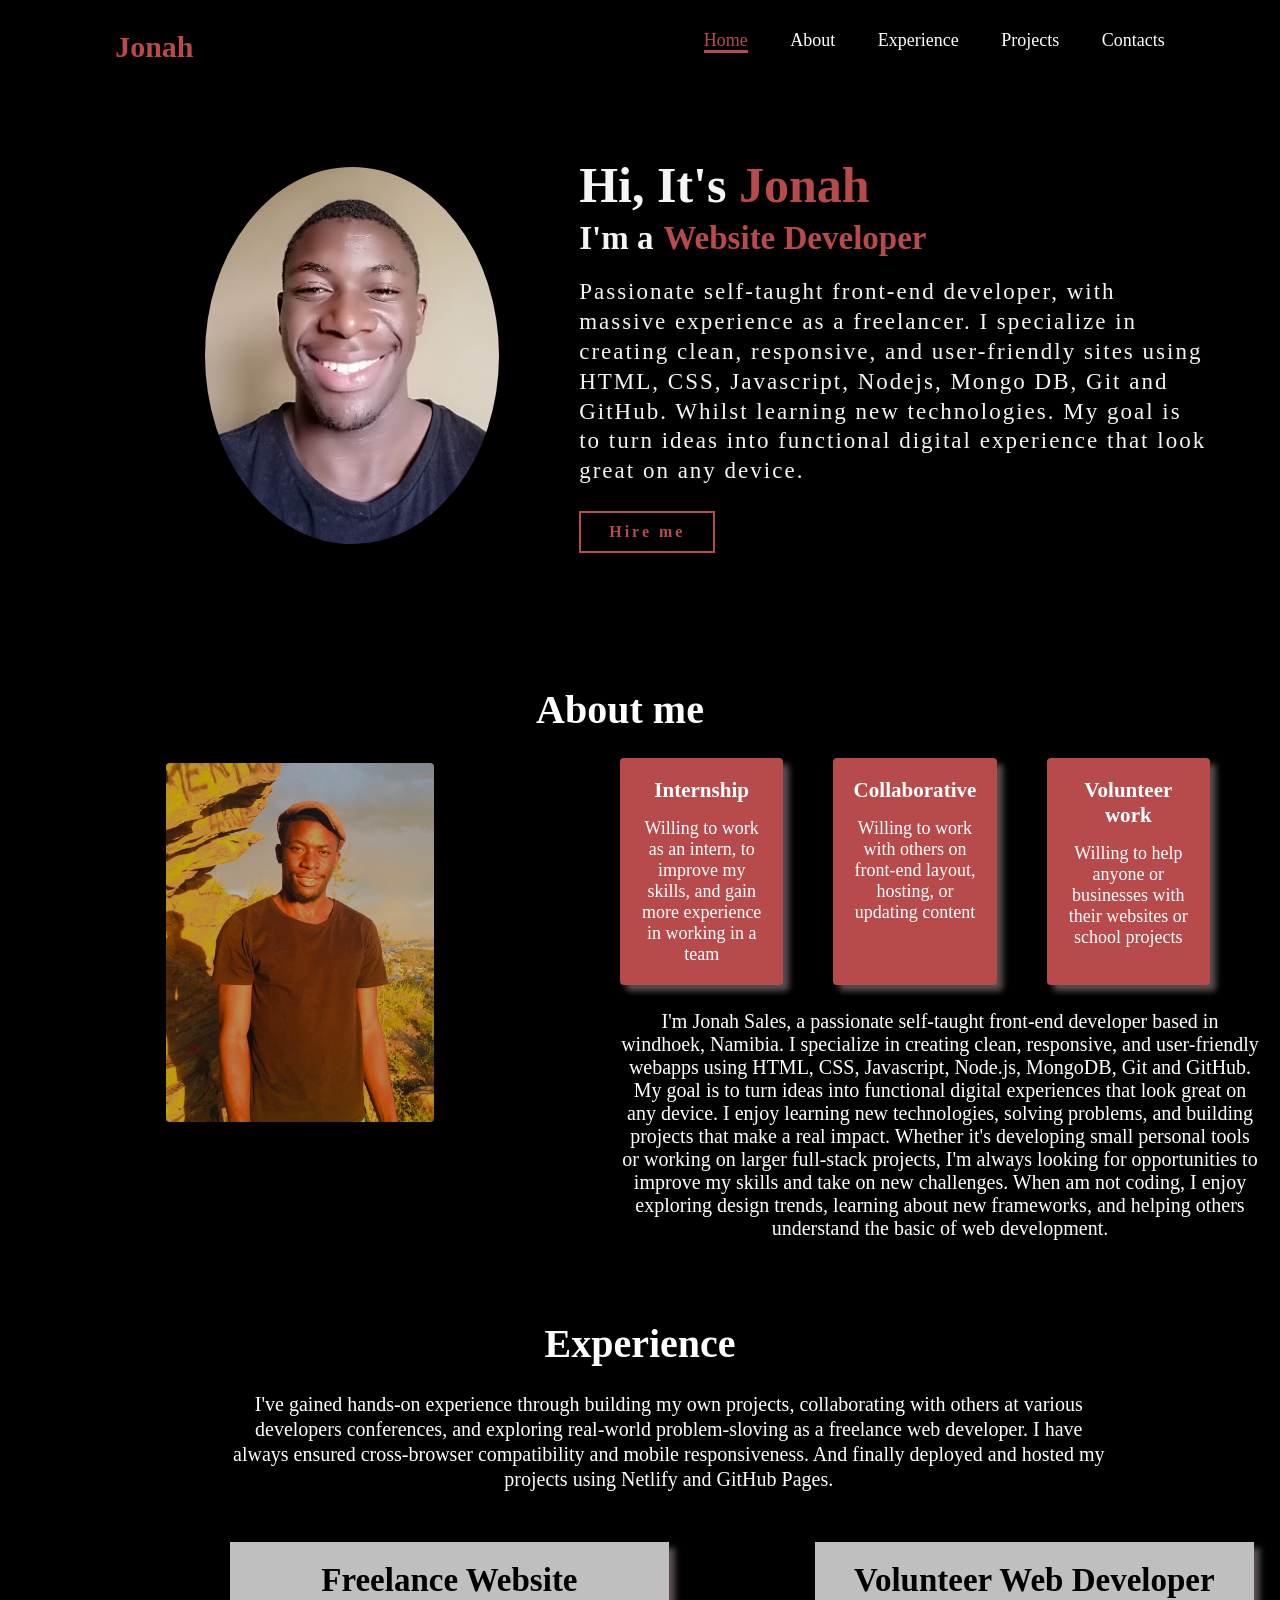
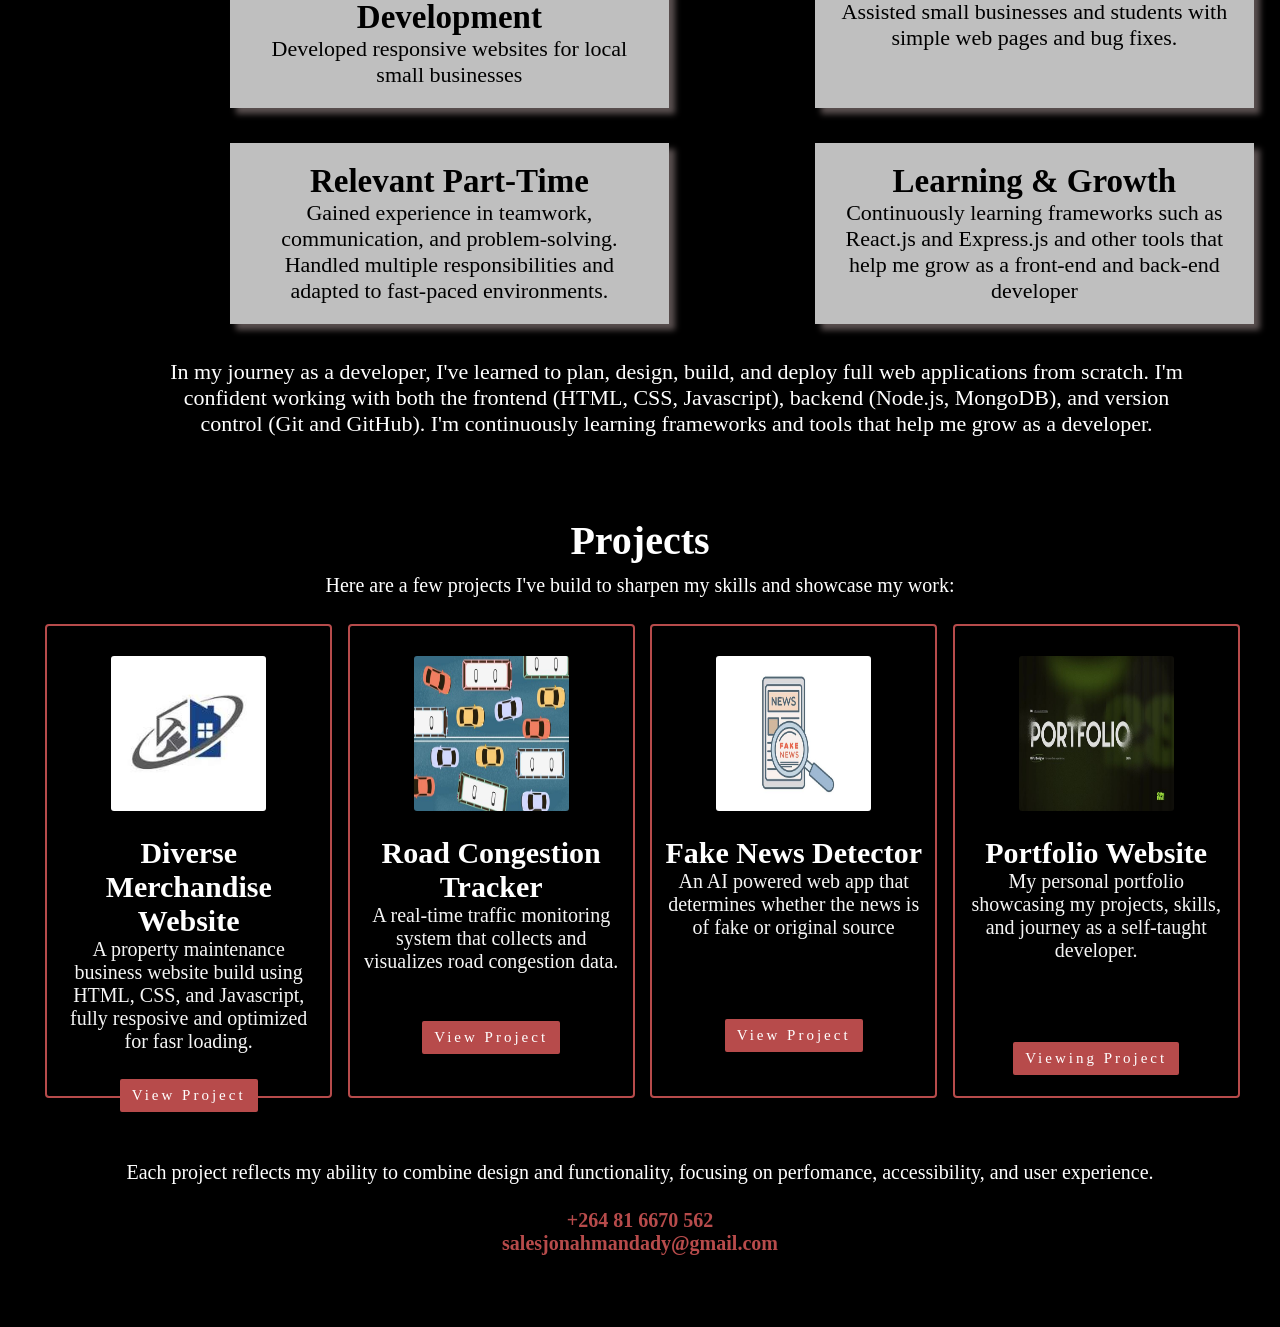
<file: index.html>
<!DOCTYPE html>
<html lang="en">
	<head>
		<meta charset="UTF-8"/>
		<meta name="viewport" content="width=device-width, initial-scale=1.0"/>
		<title>Personal Portfolio</title>
		<link rel="stylesheet" href="style.css">
		<style type="text/css"></style>
	</head>
	<body>
		 <header>
		 	<a href="#" class="logo">Jonah</a>
		 	<label>
		 		<input type="checkbox">
		 		<div class="toggle">
		 			<span class="top_line common"></span>
		 			<span class="middle_line common"></span>
		 			<span class="bottom_line common"></span>
		 		</div>
		 		<div class="slide">
		 			<ul>
		 				<li><a href="About.html">About</a></li>
		 				<li><a href="experience.html">Experience</a></li>
		 				<li><a href="projects.html">Projects</a></li>
		 				<li><a href="#">Contacts</a></li>
		 			</ul>
		 		</div>
		 	</label>
		 	<nav>
		 		<a href="index.html" class="active">Home</a>
		 		<a href="About.html">About</a>
		 		<a href="experience.html">Experience</a>
		 		<a href="projects.html">Projects</a>
		 		<a href="#">Contacts</a>
		 	</nav>
		 </header>
		
		 <section class="home">
		 	<div class="home-img">
		 		<img src="profil.jpg" alt="profile Image">
		 	</div>
		 	<div class="home-content">
		 		<h2>Hi, It's<span> Jonah </span></h2>
		 		<h4 class="typing-text"> I'm a <span style="position: absolute;"></span></h4>
		 		<p>Passionate self-taught front-end developer, with massive experience as a freelancer. I specialize in creating clean, responsive, and user-friendly sites using HTML, CSS, Javascript, Nodejs, Mongo DB, Git and GitHub. Whilst learning new technologies. My goal is to turn ideas into functional digital experience that look great on any device.</p>
		 		<div class="social-icons">
		 			<div class="git">Git</div>
		 			<div class="ig">IG</div>
		 		</div>
		 		<a href="mailto:salesjonahmandady@gmail.com" class="btn" >Hire me</a>
		 	</div>
		 </section>
		 <content>
		 	<div class="about-me">
		 		<h1>About me</h1>
		 		<div class="separator">
			 		<div class="pic">
			 			<img src="saved.jpg" alt="picture">
			 		</div>
		 			<div>
			 			<div class="extra-info">
				 		<div class="about-info">
				 			<h3>Internship</h3>
				 			<p style="margin-top:15px;">Willing to work as an intern, to improve my skills, and gain more experience in working in a team</p>
				 		</div>
				 		<div class="about-info">
				 			<h3>Collaborative</h3>
				 			<p style="margin-top:15px;">Willing to work with others on front-end layout, hosting, or updating content</p>
				 		</div>
				 		<div class="about-info">
				 			<h3>Volunteer work</h3>
				 			<p style="margin-top:15px;">Willing to help anyone or businesses with their websites or school projects</p>
				 		</div>
			 		</div>
			 		<p class="p">I'm Jonah Sales, a passionate self-taught front-end developer based in windhoek, Namibia. I specialize in creating clean, responsive, and user-friendly webapps using HTML, CSS, Javascript, Node.js, MongoDB, Git and GitHub. My goal is to turn ideas into functional digital experiences that look great on any device. I enjoy learning new technologies, solving problems, and building projects that make a real impact. Whether it's developing small personal tools or working on larger full-stack projects, I'm always looking for opportunities to improve my skills and take on new challenges. When am not coding, I enjoy exploring design trends, learning about new frameworks, and helping others understand the basic of web development.</p>
		 		</div>
		 		</div>
		 	</div>

		 	<div class="Experience-content">
		 		<div><h1>Experience</h1></div>
		 		<div class="experience-layout">
		 			<div class="experience-intro">
		 				<p>I've gained hands-on experience through building my own projects, collaborating with others at various developers conferences, and exploring real-world problem-sloving as a freelance web developer. I have always ensured cross-browser compatibility and mobile responsiveness. And finally deployed and hosted my projects using Netlify and GitHub Pages.</p>
		 			</div>
		 			<div class="experience-classes">
		 				<div class="experience-class">
		 					<h2>Freelance Website Development</h2>
		 					<p>Developed responsive websites for local small businesses</p>
		 				</div>
		 				<div class="experience-class">
		 					<h2>Volunteer Web Developer</h2>
		 					<p>Assisted small businesses and students with simple web pages and bug fixes.</p>
		 				</div>
		 				<div class="experience-class">
		 					<h2>Relevant Part-Time</h2>
		 					<p>Gained experience in teamwork, communication, and problem-solving. Handled multiple responsibilities and adapted to fast-paced environments.</p>
		 				</div>
		 				<div class="experience-class">
		 					<h2>Learning & Growth</h2>
		 					<p>Continuously learning frameworks such as React.js and Express.js and other tools that help me grow as a front-end and back-end developer</p>
		 				</div>
		 			</div>
		 			<div class="journey">
		 				<p>In my journey as a developer, I've learned to plan, design, build, and deploy full web applications from scratch. I'm confident working with both the frontend (HTML, CSS, Javascript), backend (Node.js, MongoDB), and version control (Git and GitHub). I'm continuously learning frameworks and tools that help me grow as a developer.</p>
		 			</div>
		 		</div>
		 	</div>

		 	<div class="projects">
		 		<div><h1 style="margin:10px">Projects</h1></div>
		 		<p>Here are a few projects I've build to sharpen my skills and showcase my work:</p>
		 		<div class="project-container">
		 			<div class="container">
		 				<img src="proj-4.jpeg" alt="website">
		 				<h2>Diverse Merchandise Website</h2>
		 				<a href="warm-kashata-a116df.netlify.app"> <p>A property maintenance business website build using HTML, CSS, and Javascript, fully resposive and optimized for fasr loading.</p></a>
		 				<button style="position:relative; top: 2.6rem"><a href="#">View Project</a></button>
		 			</div>
		 			<div class="container">
		 				<img src="proj-3.jpg" alt="Road-Congestion-Tracker">
		 				<h2>Road Congestion Tracker</h2><a href="https://github.com/saint-02/Road-Congestion-Tracker">
		 				<p>A real-time traffic monitoring system that collects and visualizes road congestion data.</p><a/>
		 				<button style="position:relative; top: 4.8rem"><a href="#">View Project</a></button>
		 			</div>
		 			<div class="container">
		 				<img src="proj-2.jpg" alt="website">
		 				<h2>Fake News Detector</h2>
		 				<a href="https://github.com/saint-02/Fake-News-Detector"><p>An AI powered web app that determines whether the news is of fake or original source</p></a>
		 				<button style="position:relative; top: 8rem"><a href="#">View Project</a></button>
		 			</div>
		 			<div class="container">
		 				<img src="proj-1.jpg" alt="website">
		 				<h2>Portfolio Website</h2>
		 				<a href=""><p>My personal portfolio showcasing my projects, skills, and journey as a self-taught developer.</p></a>
		 				<button style="position:relative; top: 8rem"><a href="index.html">Viewing Project</a></button>
		 			</div>
		 		</div>
		 		<div class="container-clocing">
		 			<p>Each project reflects my ability to combine design and functionality, focusing on perfomance, accessibility, and user experience.</p>
		 			<div style="color:#b74b4b; font-weight: 800; margin:25px; cursor: pointer;">
		 				<p>+264 81 6670 562</p>
		 				<p>salesjonahmandady@gmail.com</p>
		 			</div>
		 		</div>
		 		
		 	</div>
		 </content>
	</body>
</html>
</file>
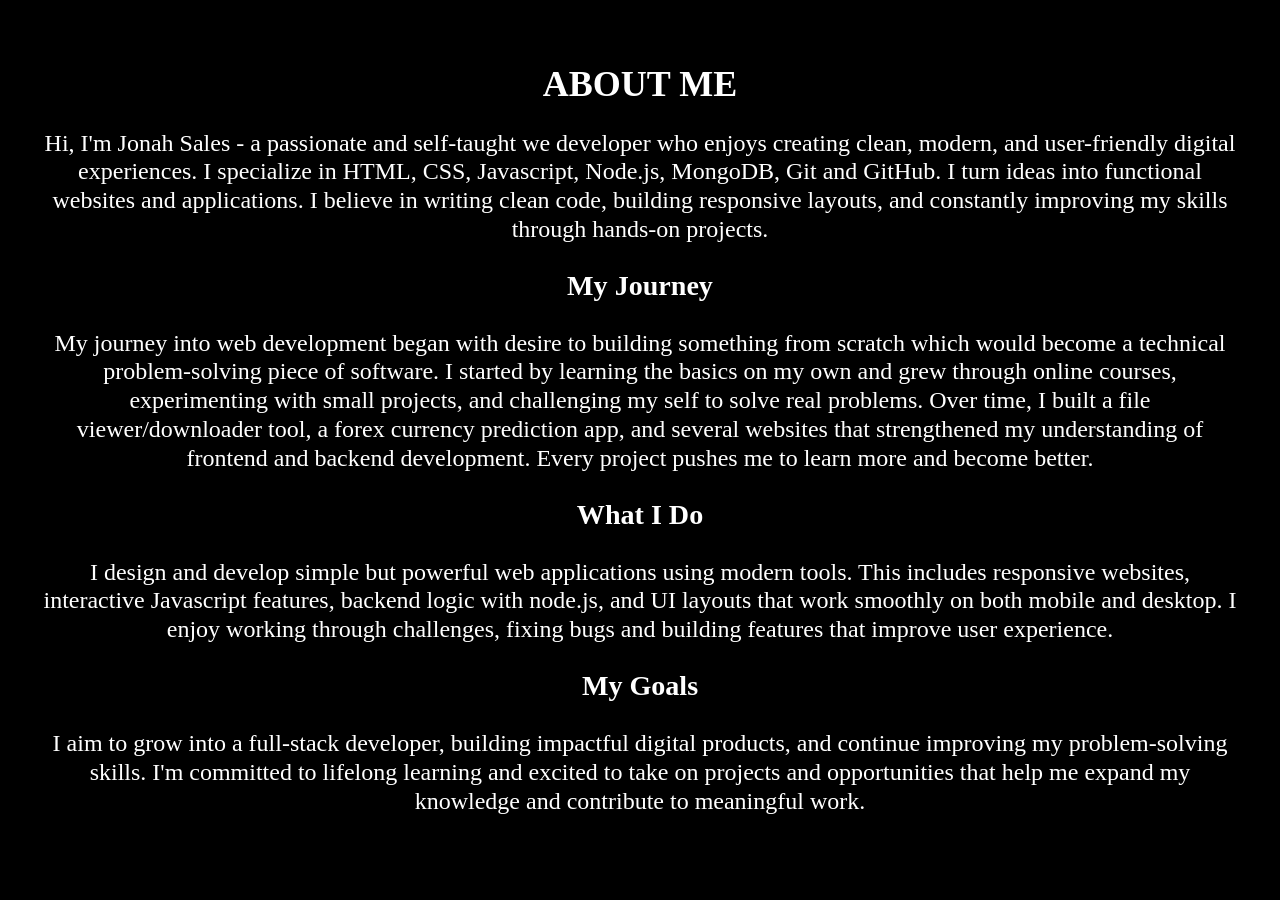
<file: About.html>
<!DOCTYPE html>
<html lang="en">
	<head>
		<meta charset="UTF-8"/>
		<meta name="viewport" content="width=device-width, initial-scale=1.0"/>
		<title>Personal Portfolio</title>
		<link rel="style" href="style.css">
		<style type="text/css">
			body{
				background:black;
				color:white;
				text-align: center;
				font-family:"Poppins", "sans-serif;";
				font-size: 1.5rem;
				line-height: 1.8rem;
				padding:2rem;
			}
		</style>
	</head>
	<body>
		<div class="about-container">
			<h2>ABOUT ME</h2>
			<div>
				<p>Hi, I'm Jonah Sales - a passionate and self-taught we developer who enjoys creating clean, modern, and user-friendly digital experiences. I specialize in HTML, CSS, Javascript, Node.js, MongoDB, Git and GitHub. I turn ideas into functional websites and applications. I believe in writing clean code, building responsive layouts, and constantly improving my skills through hands-on projects.</p>
			</div>

			<div>
				<h3>My Journey</h3>
				<p>My journey into web development began with desire to building something from scratch which would become a technical problem-solving piece of software. I started by learning the basics on my own and grew through online courses, experimenting with small projects, and challenging my self to solve real problems. Over time, I built a file viewer/downloader tool, a forex currency prediction app, and several websites that strengthened my understanding of frontend and backend development. Every project pushes me to learn more and become better.</p>
			</div>
			<div>
				<h3>What I Do</h3>
				<p>I design and develop simple but powerful web applications using modern tools. This includes responsive websites, interactive Javascript features, backend logic with node.js, and UI layouts that work smoothly on both mobile and desktop. I enjoy working through challenges, fixing bugs and building features that improve user experience.</p>
			</div>
			<div>
				<h3>My Goals</h3>
				<p>I aim to grow into a full-stack developer, building impactful digital products, and continue improving my problem-solving skills. I'm committed to lifelong learning and excited to take on projects and opportunities that help me expand my knowledge and contribute to meaningful work.</p>
			</div>
		</div>
	</body>
	</html>
</file>
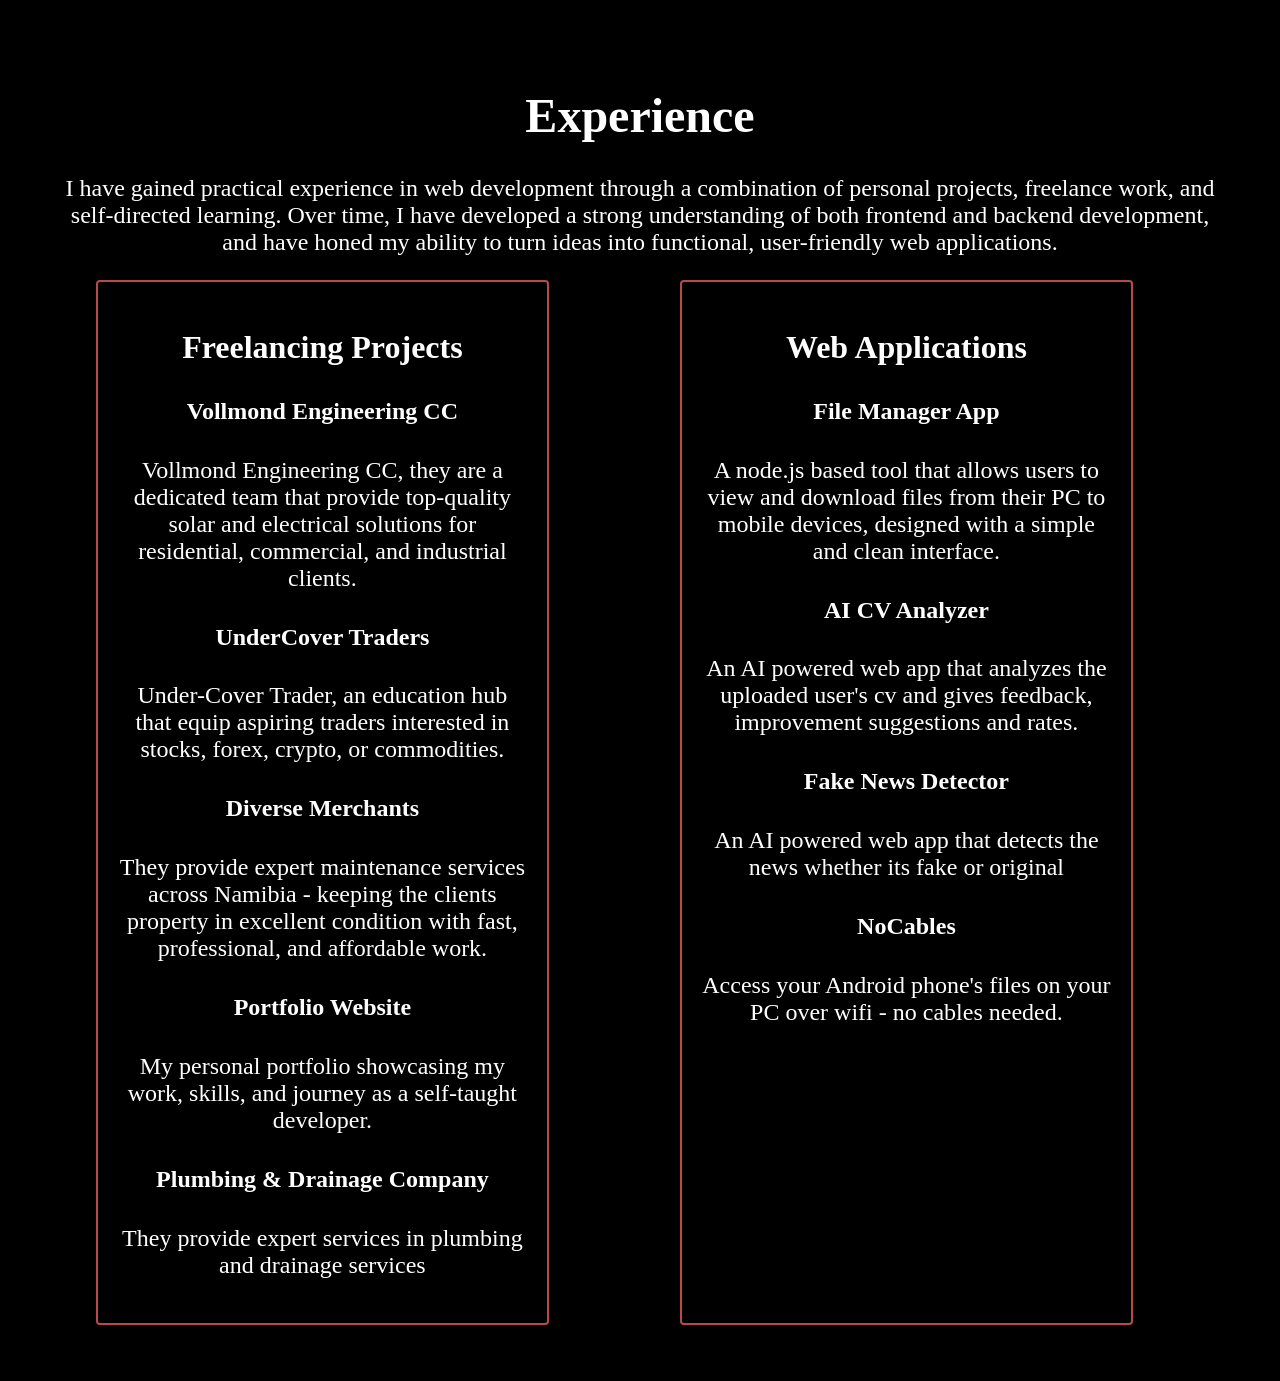
<file: experience.html>
<!DOCTYPE html>
<html lang="en">
	<head>
		<meta charset="UTF-8"/>
		<meta name="viewport" content="width=device-width, initial-scale=1.0"/>
		<title>Personal Portfolio</title>
		<link rel="style" href="style.css">
		<style type="text/css">
			body{
				background:black;
				color:white;
				text-align: center;
				font-family:"Poppins", "sans-serif;";
				font-size: 1.5rem;
				padding:3rem;
			}
			.experience-container{
				position: relative;
				left:2.5rem;
				align-content: center;
				justify-content: center;
				text-align: center;
				display:grid;
				grid-template-columns:repeat(2, 1fr);
				gap:5;
			}
			.websites{
				font-family:"Poppins", "sans-serif;";
				padding:20px;
				border:2px solid #b74b4b;
				border-radius:4px;
				width:70%;
			}
			.webApp{
				font-family:"Poppins", "sans-serif;";
				padding:20px;
				border:2px solid #b74b4b;
				border-radius:4px;
				width:70%;
			}
		</style>
	</head>
	<body>

		<div>
			<h1>Experience</h1>
			<p>I have gained practical experience in web development through a combination of personal projects, freelance work, and self-directed learning. Over time, I have developed  a strong understanding of both frontend and backend development, and have honed my ability to turn ideas into functional, user-friendly web applications.</p>
		</div>
		<div class="experience-container">
			
			<div class="websites">
			<h2 style="font-size:2rem">Freelancing Projects</h2>
				<div>
					<h4>Vollmond Engineering CC </h4>
					<p>Vollmond Engineering CC, they are a dedicated team that provide top-quality solar and electrical solutions for residential, commercial, and industrial clients.</p>
				</div>
				<div>
					<h4>UnderCover Traders</h4>
					<p>Under-Cover Trader, an education hub that equip aspiring traders interested in stocks, forex, crypto, or commodities.</p>
				</div>
				<div>
					<h4>Diverse Merchants</h4>
					<p>They provide expert maintenance services across Namibia - keeping the clients property in excellent condition with fast, professional, and affordable work.</p>
				</div>
				<div>
					<h4>Portfolio Website</h4>
		 			<p>My personal portfolio showcasing my work, skills, and journey as a self-taught developer.</p>
				</div>
				<div>
					<h4>Plumbing & Drainage Company</h4>
					<p>They provide expert services in plumbing and drainage services</p>
				</div>
			</div>
			<div class="webApp">
				<h2 style="font-size:2rem">Web Applications</h2>
				<div>
					<h4>File Manager App</h4>
					<p>A node.js based tool that allows users to view and download files from their PC to mobile devices, designed with a simple and clean interface.</p>
				</div>
				<div>
					<h4>AI CV Analyzer</h4>
					<p>An AI powered web app that analyzes the uploaded user's cv and gives feedback, improvement suggestions and rates.</p>
				</div>
				<div>
					<h4>Fake News Detector</h4>
					<p>An AI powered web app that detects the news whether its fake or original</p>
				</div>
				<div>
					<h4>NoCables</h4>
					<p>Access your Android phone's files on your PC over wifi - no cables needed.</p>
				</div>
				
			</div>
		</div>
	</body>
</html>
</file>
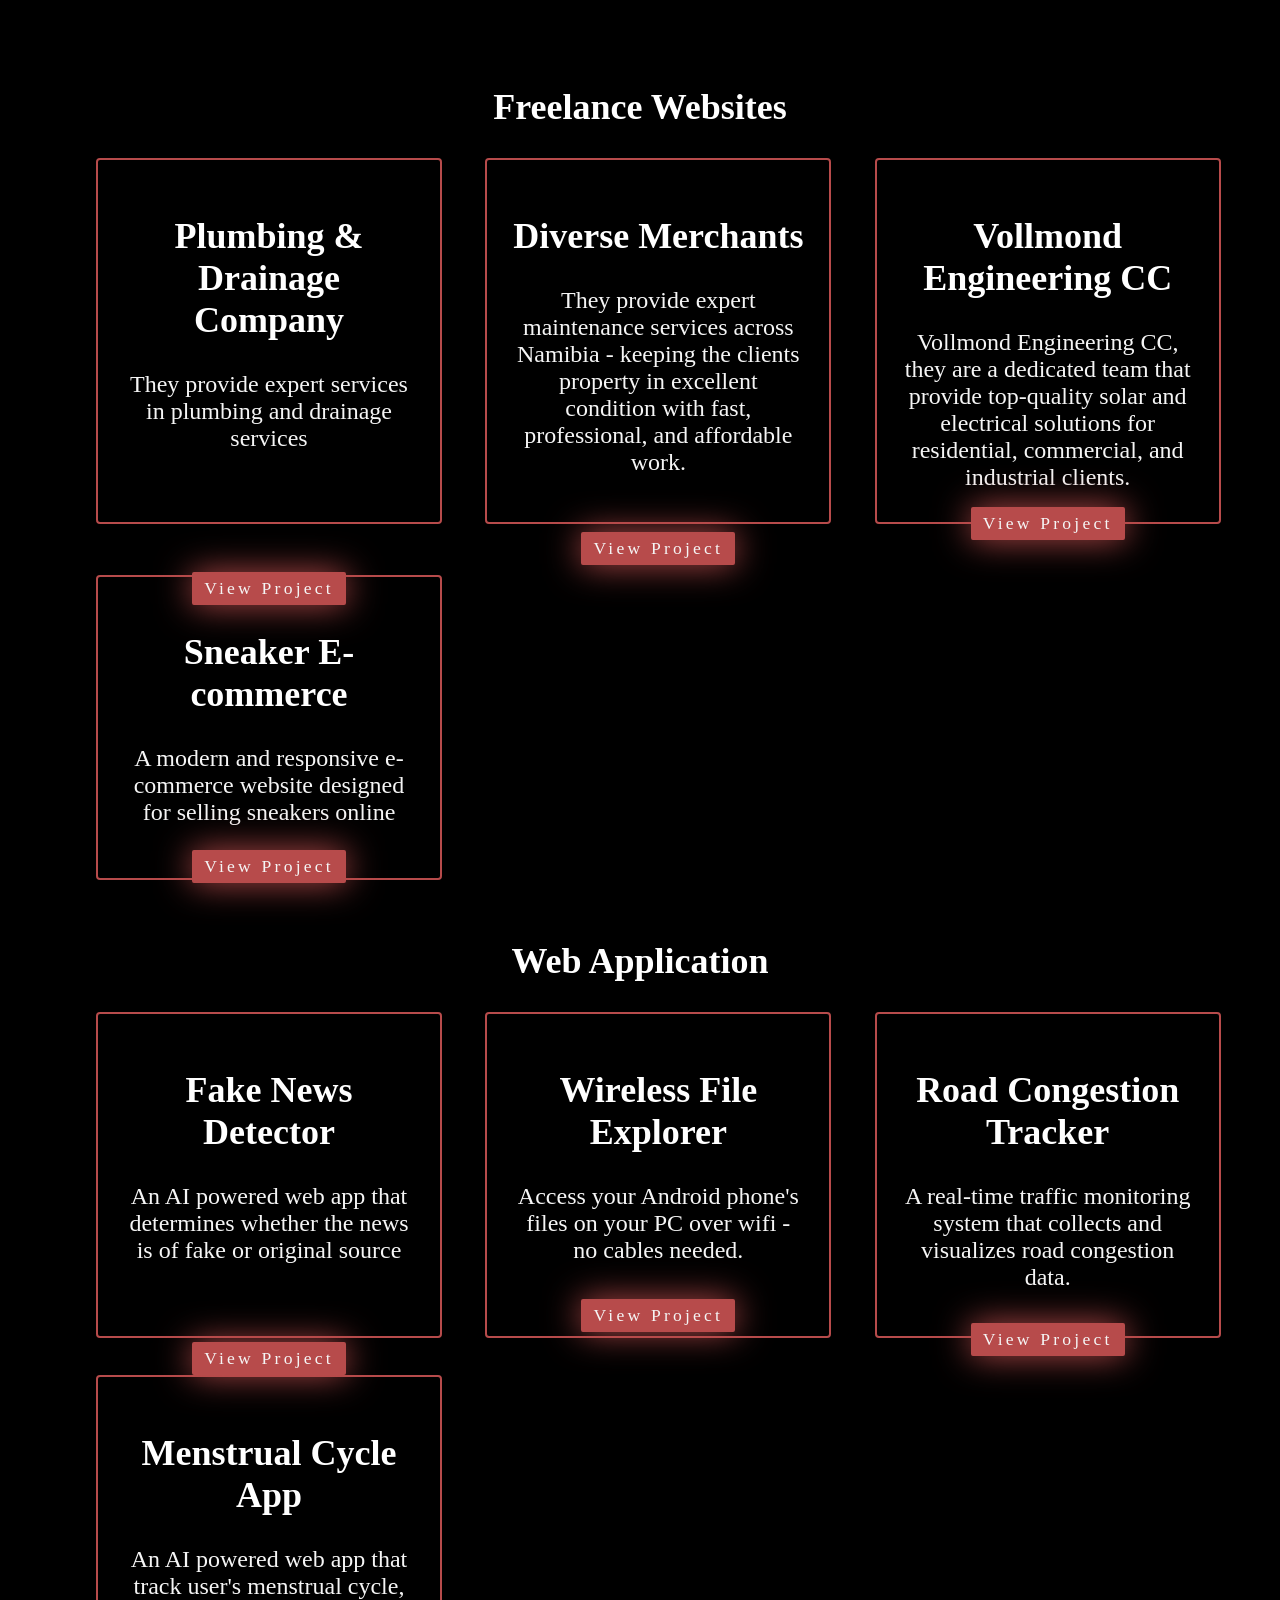
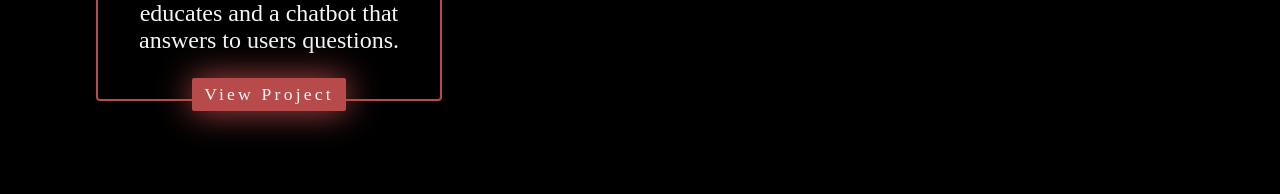
<file: projects.html>
<!DOCTYPE html>
<html lang="en">
	<head>
		<meta charset="UTF-8"/>
		<meta name="viewport" content="width=device-width, initial-scale=1.0"/>
		<title>Personal Portfolio</title>
		<link rel="style" href="style.css">
		<style type="text/css">
			body{
				background:black;
				color:white;
				text-align: center;
				font-family:"Poppins", "sans-serif;";
				font-size: 1.5rem;
				padding:3rem;
			}
			.project-info{
				border:2px solid #b74b4b;
				border-radius:4px;
				width:75%;
				height:75%;
				text-align:center;
				padding:25px;
				cursor: pointer;
			}
			.webapp-project, .website-container{
				position: relative;
				left:2.5rem;
				align-content: center;
				justify-content: center;
				text-align: center;
				display:grid;
				grid-template-columns:repeat(3, 1fr);
				gap:5;
			}
			
			.webapp-project .project-info button{
				letter-spacing:0.2rem;
				padding:4px 10px;
				background: #b74b4b;
				border:2px solid #b74b4b;
				border-radius:2px;
				cursor: pointer;
				transition: backgroun-color ease-in 0.4s;
			}
			.webapp-project .project-info button{
				transform:scale3d(1.03);
				background-color: #b74b4b;
				box-shadow: 0 0 35px #b74b4b;
				transition: ease-out 0.4s;
			}
			.webapp-project .project-info button:hover{
				transform:scale3d(1.03);
				background-color: #b74b4b;
				box-shadow: 0 0 0px #b74b4b;
			}
			.webapp-project .project-info button a{
				text-decoration: none;
				color:whitesmoke;
				cursor: pointer;
				font-family:"Poppins", "sans-serif;";
				font-size: 1.1rem;
			}
			.website-container .project-info button{
				letter-spacing:0.2rem;
				padding:4px 10px;
				background: #b74b4b;
				border:2px solid #b74b4b;
				border-radius:2px;
				cursor: pointer;
				transition: backgroun-color ease-in 0.4s;
			}
			.website-container .project-info button a{
				text-decoration: none;
				color:whitesmoke;
				cursor: pointer;
				font-family:"Poppins", "sans-serif;";
				font-size: 1.1rem;
			}
			.website-container .project-info button{
				transform:scale3d(1.03);
				background-color: #b74b4b;
				box-shadow: 0 0 35px #b74b4b;
				transition: ease-out 0.4s;
			}
			.website-container .project-info button:hover{
				transform:scale3d(0.03);
				background-color: #b74b4b;
				box-shadow: 0 0 0px #b74b4b;
				
			}a{
				text-decoration: none;
				color:whitesmoke;
			}
			@media(max-width:995px){
				.webapp-project, .website-container{
					position: relative;
					left:2.5rem;
					align-content: center;
					justify-content: center;
					text-align: center;
					display:grid;
					grid-template-columns:repeat(1, 1fr);
					gap:5;
				}
				button{
					display: none;
				}
				a{
					display: block;
				}
				button .P{
					position:relative; bottom: 5.9rem;
				}
			
			}
		</style>
	</head>
	<body>
		<content>
			<h2>Freelance Websites</h2>
			<div class="website-container">
				
				<div class="project-info">
					<h2>Plumbing & Drainage Company</h2>
					<a href="https://drainageplumbling.netlify.app/" class="link"><p>They provide expert services in plumbing and drainage services</p></a>
					<button style="position:relative; top: 6.0rem;"><a href="#" class="P">View Project</a></button>
				</div>
				<div class="project-info">
					<h2>Diverse Merchants</h2>
					<a href="warm-kashata-a116df.netlify.app" class="link"><p>They provide expert maintenance services across Namibia - keeping the clients property in excellent condition with fast, professional, and affordable work.</p></a>
					<button style="position:relative; top: 2.0rem;"><a href="#">View Project</a></button>
				</div>
				<div class="project-info">
					<h2>Vollmond Engineering CC </h2>
					<a href="https://magenta-axolotl-61267d.netlify.app/" class="link"><p>Vollmond Engineering CC, they are a dedicated team that provide top-quality solar and electrical solutions for residential, commercial, and industrial clients.</p></a>
					<button style="position:relative; bottom:0.5rem;"><a href="#">View Project</a></button>
				</div>
				<div class="project-info">
					<h2>Sneaker E-commerce</h2>
					<a href="chimerical-salamander-61fb8a.netlify.app" class="link"><p>A modern and responsive e-commerce website designed for selling sneakers online</p></a>
					<button><a href="#">View Project</a></button>
				</div>
			</div>
			<div class="webApps-container">
				<h2>Web Application</h2>
				<div class="webapp-project">
					
					<div class="project-info">
						
						<h2>Fake News Detector</h2>
						<a href="https://github.com/saint-02/Fake-News-Detector" class="link"><p>An AI powered web app that determines whether the news is of fake or original source</p></a>
						<button style="position:relative; top: 3.4rem;"><a href="#">View Project</a></button>
					</div>
					<div class="project-info">
						
						<h2>Wireless File Explorer</h2>
						<a href="https://github.com/saint-02/Wireless-File-Explorer" class="link"><p>Access your Android phone's files on your PC over wifi - no cables needed.</p></a>
						<button style="position:relative; top: 0.7rem;"><a href="#">View Project</a></button>
					</div>
					<div class="project-info">
						
						<h2>Road Congestion Tracker</h2>
						<a href="https://github.com/saint-02/Road-Congestion-Tracker" class="link"><p>A real-time traffic monitoring system that collects and visualizes road congestion data.</p></a>
						<button style="position:relative; top: 0.5rem;"><a href="#">View Project</a></button>
					</div>
					<div class="project-info">
						<h2>Menstrual Cycle App</h2>
			 			<a href="https://github.com/saint-02/Menstrual-Webapp" class="link"><p>An AI powered web app that track user's menstrual cycle, educates and a chatbot that answers to users questions.</p></a>
			 			<button><a href="#">View Project</a></button>
					</div>
				</div>
				
			</div>
		</content>
	</body>
</html>
</file>
<file: style.css>
*{
	margin:0;
	padding:0;
	box-sizing: border-box;
	border:none;
	outline:none;
	font-family: "Poppins","sans-serif";
}
html{
	font-size:62.5%;
}
body{
	width:100%;
	height:100%;
	
	background-color: black;
	color:whitesmoke;
}

header{
	margin-top:20px;
	position:fixed;
	top:0;
	left:0;
	width:100%;
	padding:1rem 9%;
	background-color: transparent;
	filter:drop-shadow(10px);
	display:flex;
	text-decoration: none;
	justify-content: space-between;
	text-align: center;
	z-index:100;
}
.logo{
	text-decoration: none;
	font-size:3rem;
	color:#b74b4b;
	font-weight:800;
	cursor:pointer;
	transition:0.5s ease;
}

.logo:hover{
	transform:scale(1.1);
}

nav a{
	text-decoration: none;
	font-size:1.8rem;
	color:white;
	margin-left:4rem;
	font-weight:500;
	transition:0.3s ease;
	border-bottom: 3px solid transparent;
}
nav a:hover, nav a.active{
	color:#b74b4b;
	border-bottom:3px solid #b74b4b;
}
.slide{
	position:absolute;
	top:100%;
	right:0;
	width:180px;
	border-left:3px solid #b74b4b;
	border-bottom-left-radius: 2rem;
	padding:1rem solid;
	background-color:#161616;
	border-top:0.1rem solid rgba(0, 0, 0, 0.1);
	transition:0.4s ease-in;
	transform: translateY(-320px);
}
ul li{
	list-style: none;
}
ul li a{
	color:white;
	font-weight: 500;
	font-size: 2rem;
	margin:2rem 0;
	padding:5px 0;
	display: block;
	text-decoration: none;
	transition: 0.2s ease-out;
}
ul li a:hover{
	padding:1rem;
	border-radius:0.5s;
	border-bottom:0.5rem solid #b74b4b;
}

input{
	display:none;
	visibility: hidden;
	-webkit-appearance:none;
}
header label{
	display: none;
}
.toggle{
	position: absolute;
	height:30px;
	width:30px;
	z-index:1;
	top:12.7px;
	left:43rem;
	border-radius:2px;
	cursor:pointer;
	background-color:#fff;
	box-shadow:0 0 10px rgba(0, 0, 0, 0.3);
}
.toggle .common{
	position: absolute;
	height:2px;
	width:20px;
	background-color:#b74b4b;
	border-radius:50px;
	transition:0.3s ease;
}
.toggle .top_line{
	top:30%;
	left:50%;
	transform:translate(-50%,-50%);
}
.toggle .middle_line{
	top:50%;
	left:50%;
	transform:translate(-50%,-50%);
}
.toggle .bottom_line{
	top:70%;
	left:50%;
	transform:translate(-50%,-50%);
}
input:checked ~ .toggle .top_line{
	left:2px;
	top:14px;
	width:25px;
	transform:rotate(45deg);
}
input:checked ~ .toggle .bottom_line{
	left:2px;
	top:14px;
	width:25px;
	transform:rotate(-45deg);
}
input:checked ~ .toggle .middle_line{
	opacity:0;
	transform:translateX(20px);
}

input:checked ~ .slide{
	transform:translateX(0);
}





@media(max-width:995px){
	header label{
		display: block;
	}
	.slide{
	position:absolute;
	top:100%;
	right:0;
	width:180px;
	border-left:3px solid #b74b4b;
	border-bottom-left-radius: 2rem;
	padding:1rem solid;
	background-color:#161616;
	border-top:0.1rem solid rgba(0, 0, 0, 0.1);
	transition:0.4s ease-in;
	transform: translateY(-320px);
	}
	ul li{
		list-style: none;
	}
	ul li a{
		color:white;
		font-weight: 500;
		font-size: 2rem;
		margin:2rem 0;
		padding:5px 0;
		display: block;
		text-decoration: none;
		transition: 0.2s ease-out;
	}
	ul li a:hover{
		padding:1rem;
		border-radius:0.5s;
		border-bottom:0.5rem solid #b74b4b;
	}

	input{
		display:none;
		visibility: hidden;
		-webkit-appearance:none;
	}
	.toggle{
		position: absolute;
		height:30px;
		width:30px;
		z-index:1;
		top:12.7px;
		left:43rem;
		border-radius:2px;
		cursor:pointer;
		background-color:#fff;
		box-shadow:0 0 10px rgba(0, 0, 0, 0.3);
	}
	.toggle .common{
		position: absolute;
		height:2px;
		width:20px;
		background-color:#b74b4b;
		border-radius:50px;
		transition:0.3s ease;
	}
	.toggle .top_line{
		top:30%;
		left:50%;
		transform:translate(-50%,-50%);
	}
	.toggle .middle_line{
		top:50%;
		left:50%;
		transform:translate(-50%,-50%);
	}
	.toggle .bottom_line{
		top:70%;
		left:50%;
		transform:translate(-50%,-50%);
	}
	input:checked ~ .toggle .top_line{
		left:2px;
		top:14px;
		width:25px;
		transform:rotate(45deg);
	}
	input:checked ~ .toggle .bottom_line{
		left:2px;
		top:14px;
		width:25px;
		transform:rotate(-45deg);
	}
	input:checked ~ .toggle .middle_line{
		opacity:0;
		transform:translateX(20px);
	}

	input:checked ~ .slide{
		transform:translateX(0);
	}

	nav{
		display: none;
		position:absolute;
		top:100%;
		right:0;
		width:40%;
		border-left:3px solid #b74b4b;
		border-bottom-left-radius: 2rem;
		padding:1rem solid;
		background-color:#161616;
		border-top:0.1rem solid rgba(0, 0, 0, 0.1);
	}
	nav .active{
		display:none;
	}
	nav a{
		text-decoration: none;
		display:block;
		font-size: 2rem;
		margin:3rem 0;
	}

	nav a:hover, nav a.active{
		padding:1rem;
		border-radius:0.5s;
		border-bottom:0.5rem solid #b74b4b;
	}

	
	section{
		min-height:100vh;
		padding:5rem 9% 5rem;
		position: relative;
	}

}
.home{
	position: relative;
	bottom:4rem;
	display:flex;
	justify-content: center;
	align-items: center;
	gap:8rem;
	background-color: black;
	margin-left:16%;



}
.home .home-content h2{
	font-size:5rem;
	font-weight: 600;
	line-height:9.0;
	
}
span{
	color:#b74b4b;
}
.home-content h4{
	font-size: 3.3rem;
	margin-bottom:2rem;
	font-weight:600;
	margin-top: -19rem;
}
.home-content p{
	letter-spacing: 0.2rem;
	font-size: 23px;
	width:90%;
	font-family:"Poppins","sans-serif";
	margin-bottom:25px;
	line-height:1.3;
}
.home-img{
	border-radius:50%;
}
.home-img img{
	position:relative;
	top:10rem;
	width:23vw;
	border-radius:50%;
	box-shadow:0 0 25px solid #b74b4b;
	cursor:pointer;
	transition:0.2s linear;
}
.home-img img:hover{
	font-weight:1.8rem;
	font-size:500;
}
.social-icons{
	display: none
}
.btn{
	display: inline-block;
	padding:1rem 2.8rem;
	background-color: black;
	font-size:1.6rem;
	color:#b74b4b;
	letter-spacing:0.3rem;
	font-weight:600;
	border:2px solid #b74b4b;
	transition:0.3s ease;
	cursor:pointer;
}
.home-content a{
	text-decoration: none;
}
.btn:hover{
	transform:scale3d(1.03);
	background-color: #b74b4b;
	box-shadow: 0 0 25px #b74b4b;
}
.typing-text{
	font-size:25px;
	font-weight:600;
	min-width:250px;
}
.typing-text span{
	position:fixed;
	padding-left:10px;
	
}
.typing-text span:before{
	content:"Website Developer";
	color:#b74b4b;
	animation:words 20s infinite;
}
.typing-text span:after{
	content:"";
	background-color:black;
	position: absolute;
	width:calc(100% + 8px);
	height:100%;
	border-left:3px solid black;
	right:-8;
	animation:cursor 0.6s infinite;
}

@keyframes cursor{
	to{
		border-left:3px solid #b74b4b;
	}
}

@keyframes words{
	0%, 20%{
		content:"Software Developer"
	}
	
	21%, 40%{
		content:"Website Developer"
	}
	
	41%, 60%{
		content:"Script Writer"
	}
	
	61%, 80%{
		content:"Website Designer"
	}
	
	81%, 100%{
		content:"Graphic Designer"
	}
	
}
content{
	text-align: center;
	color:white;
	font-family: "Poppins","sans-serif";
	font-size: 20px;
	padding:25px;
	margin:35px;
	position: relative;
	top: 7rem;
}
.about-info{
	border:2px solid #b74b4b;
	padding:18px;
	text-align: center;
	font-size: 18px;
	width:35%;
	margin:25px;
	border-radius:4px;
	cursor:pointer;
	background-color:#b74b4b;
	box-shadow: 6px 6px 6px rgba(90, 80, 80, 90);

}
.extra-info{
	display: flex;
	position: relative;
	right:25px;
}
.separator{
	display:grid;
	grid-template-columns:repeat(2, 1fr);

}
.pic img{
	position:relative;
	top:3rem;
	width:21vw;
	border-radius:4px;
	box-shadow:0 0 25px solid #b74b4b;
	cursor:pointer;
	transition:0.2s linear;
}
.about-me{
	position: relative;
	justify-content: center;
	text-align: center;
	right:20px;

}
.about-me .p p{
	font-size: 20px;
	width:90%;
	font-family: "Poppins","sans-serif";
	margin-right:35px;
	padding-right: 35px;
	text-align:left;
	
}
.Experience-content{
	position: relative;
	top:12%;
	font-family:"Poppins", "sans-serif;";
	margin:20px;
	padding:35px;
}
.Experience-content h1{
	margin:25px;
}
.Experience-content .experience-intro{
	position: relative;
	line-height: 2.5rem;
	margin:25px;
	width:75%;
	left:15rem;
}
.experience-class{
	position: relative;
	margin:25px;
	width:75%;
	left:15rem;
}
.experience-classes{
	justify-content: center;
	text-align: center;
	display:grid;
	grid-template-columns:repeat(2, 1fr);
	gap:5;
}
.experience-classes .experience-class{
	border:none;
	font-size:2.2rem;
	align-items: center;
	justify-content: center;
	position: relative;
	font-family:"Poppins", "sans-serif;";
	padding:20px;
	margin-bottom:10px;
	background-color: hsl(30, 0%, 75%);
	box-shadow:6px 6px 6px rgba(90, 80, 80, 90);
	color:black;
}
.journey p{
	position: relative;
	left:7rem;
	width:90%;
	font-size: 2.2rem;
	margin:25px;
}
.project-container{
	position: relative;
	align-content: center;
	justify-content: center;
	text-align: center;
	display:grid;
	grid-template-columns:repeat(4, 1fr);
	gap:5;
	padding-right:20px;
	margin:25px;
}
.container{
	border:2px solid #b74b4b;
	border-radius:4px;
	position: relative;
	width:95%;
	bottom:18px;
	padding:10px;
	margin:2rem;
	cursor: pointer;
}
.container img{
	border-radius: 3px;
	height:155px;
	width:155px;
	margin:20px;
	cursor:pointer;
	position: relative;
}
.container button{
	letter-spacing:0.3rem;
	padding:6px 10px;
	background: #b74b4b;
	border:2px solid #b74b4b;
	border-radius:2px;
	cursor: pointer;
	font-family:"Poppins", "sans-serif;";
	
}
.container button a{
	text-decoration: none;
	color:white;
	font-size: 1.5rem;
	font-family:"Poppins", "sans-serif;";
	
}
.container button:hover{
	transform:scale3d(1.03);
	background-color: #b74b4b;
	box-shadow: 0 0 25px #b74b4b;
}
.container a{
	text-decoration: none;
	color:whitesmoke;
}

a .active, a:hover{
	
	transition: 0.4s ease;
}




/* mobile version */

@media(max-width:1000px){
	.home{
		gap:4rem;
		display: center;
		position: relative;
	}
}

@media(max-width:995px){
	.home{
		flex-direction: column;
		margin: 5rem 4 rem;
		position: relative;
	}
	.home .home-content h2{
		font-size: 4.5rem;
		position: relative;
		bottom:5rem;


	}
	.home .home-content h4{
		font-size: 1.8rem;
	}
	.home-img img{
		width:70vwh;
	}
	.home-content p{
		letter-spacing: 0.2rem;
		font-size: 19px;
		width:110%;
		font-family:"Poppins","sans-serif";
		margin-bottom:25px;
		line-height:1.3;
	}
	content{
		text-align: center;
		line-height:1.3;
		color:white;
		font-family: "Poppins","sans-serif";
		font-size: 19px;
		padding:25px;
		margin:35px;
		position: relative;
		top: 7rem;
	}
	.about-info{
		border:2px solid #b74b4b;
		padding:0.4rem;
		text-align: center;
		font-size: 14px;
		width:30%;
		margin:25px;
		border-radius:4px;
		cursor:pointer;
		background-color:#b74b4b;
		box-shadow: 6px 6px 6px rgba(90, 80, 80, 90);

	}
	.pic img{
		display: none;
		position:relative;
		top:3rem;
		width:21vw;
		border-radius:4px;
		box-shadow:0 0 25px solid #b74b4b;
		cursor:pointer;
		transition:0.2s linear;
	}.about-me{
		position: relative;
		margin-bottom:18rem;
		top:-80px;
	}
	.about-me .p p{
		font-size: 19px;
		width:110%;
		font-family: "Poppins","sans-serif";
		margin-right:35px;
		padding-right: 35px;
		text-align:left;
		line-height:1.3;
		letter-spacing: 0.2rem;
		
	}
	.Experience-content{
		text-align: center;
		align-items: center;
		position: relative;
		top:-140px;
		font-family:"Poppins", "sans-serif;";
		margin:10px;
		padding:15px;
	}
	.experience-class{
		position: relative;
		margin:18px;
		width:90%;
		gap:4;
		padding:0.5rem;
	}
	.experience-class h2{
		font-size: 2rem;
	}
	.experience-class p{
		font-size: 19px;
		font-family: "Poppins","sans-serif";
		line-height:1.3;
		letter-spacing: 0.2rem;
		
	}
	.Experience-content .experience-intro{
		position: relative;
		left:4rem;
		margin:18px;
		width:90%;
		text-align: left;
		line-height:1.3;
		letter-spacing: 0.2rem;
	}
	.experience-classes{
		position: relative;
		left:-120px;
		justify-content: center;
		text-align: center;
		display:grid;
		grid-template-columns:repeat(1, 1fr);
		gap:5;
	}
	.journey p{
		position: relative;
		left:2rem;
		text-align: left;
		width:90%;
		font-size: 19px;
		margin:25px;
		font-family: "Poppins","sans-serif";
		line-height:1.3;
		letter-spacing: 0.2rem;
	}
	.project-container{
		position: relative;
		align-content: center;
		justify-content: center;
		text-align: center;
		display:grid;
		grid-template-columns:repeat(1, 1fr);
		gap:5;
		padding-right:20px;
		margin:25px;
	}
	.container{
		position: relative;
		padding:20pz;
	}
	.container:hover{
		padding:1rem;
	}
	.container button{
		display: none;
		position: relative;
		letter-spacing:0.2rem;
		padding:4px 6px;
		background: #b74b4b;
		border:2px solid #b74b4b;
		border-radius:2px;
		cursor: pointer;
		font-family:"Poppins", "sans-serif;";
		
	}
	.container{
		border:2px solid #b74b4b;
		border-radius:4px;
		position: relative;
		left:4rem;
		width:80%;
		bottom:18px;
		padding:8px;
		margin:2rem;
		cursor: pointer;
	}
	.container img{
		border-radius: 3px;
		height:133px;
		width:133px;
		margin:18px;
		cursor:pointer;
		position: relative;
	}
	.container h2{
		margin:1rem;
		font-size: 2.2rem;
	}
	.container p{
		font-size: 17px;
		font-family:"Poppins", "sans-serif;";
		line-height:1.1;
		letter-spacing: 0.2rem;
	}
	.DMW{position:relative; top: 3.3rem};
	.FMWA{position:relative; top: 2.5rem};
	.FND{position:relative; top: 5.5rem};
	.PW{position:relative; top: 10.5rem};
};
</file>
